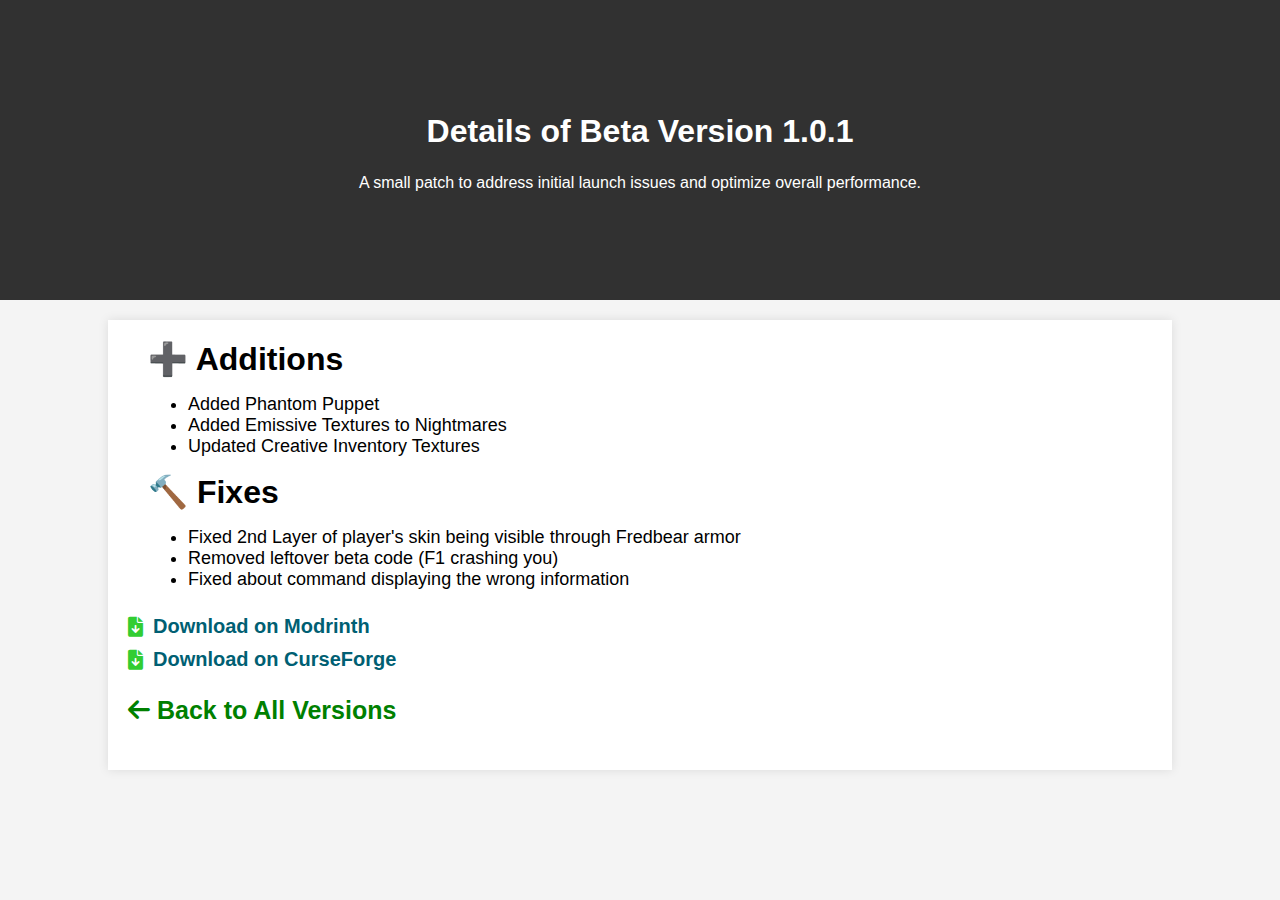
<file: versions/beta/1.0.1.html>
<!DOCTYPE html>
<html lang="en">
<head>
    <link rel="stylesheet" href="https://cdnjs.cloudflare.com/ajax/libs/font-awesome/6.0.0-beta3/css/all.min.css">
    <meta charset="UTF-8">
    <meta name="viewport" content="width=device-width, initial-scale=1.0">
    <link rel="stylesheet" href="/css/styles.css">
    <title>Beta 1.0.1 Details - Management Wanted</title>
    
    <meta content="Management Wanted Changelogs" property="og:site_name"/>
    <meta property="og:title" content="Beta Version 1.0.1 Changelog">
    <meta content="#ff0000" data-react-helmet="true" name="theme-color" />
    <meta name="og:description" content="Changelog for version 1.0.1, a small update made the same day we launched 1.0.0">
    
    <!-- Twitter -->
    <meta property="twitter:card" content="summary_large_image">
    <meta property="twitter:url" content="https://changelogs.fnafmw.com">
    <meta property="twitter:title" content="Management Wanted Changelog 1.0.1">
    <meta property="twitter:image" content="https://pbs.twimg.com/media/GPSG_yPaAAABBNb?format=jpg&name=large">
    <!-- Favicon -->
    <link rel="icon" type="image/png" href="https://teasers.ovdrstudios.com/assets/images/favicon.png">
</head>
<body>
    <div class="header" style="background: url('https://pbs.twimg.com/media/GPSG_yPaAAABBNb?format=jpg&name=large') center center / cover no-repeat; background-color: rgba(0, 0, 0, 0.8); background-blend-mode: overlay; height: 200px; padding: 50px 20px;">
        <h1>Details of Beta Version 1.0.1</h1>
        <p class="header-description">A small patch to address initial launch issues and optimize overall performance.</p>
    </div>
    <div class="container">
        <strong class="changeTitle">➕ Additions</strong>
        <ul>
            <li class="change">Added Phantom Puppet</li>
            <li class="change">Added Emissive Textures to Nightmares</li>
            <li class="change">Updated Creative Inventory Textures</li>
        </ul>
        <strong class="changeTitle">🔨 Fixes</strong>
        <ul>
            <li class="change">Fixed 2nd Layer of player's skin being visible through Fredbear armor</li>
            <li class="change">Removed leftover beta code (F1 crashing you)</li>
            <li class="change">Fixed about command displaying the wrong information</li>
        </ul>
        <div class="downloads">
            <a href="https://modrinth.com/mod/management-wanted/versions" class="download-link">
                <i class="fas fa-file-download"></i>
                Download on Modrinth
            </a>
            <a href="https://www.curseforge.com/minecraft/mc-mods/management-wanted/files" class="download-link">
                <i class="fas fa-file-download"></i>
                Download on CurseForge
            </a>
        </div>
        
       <p style="font-size: 25px;"><a href="/index.html"><i class="fas fa-arrow-left"></i> Back to All Versions</a></p>
    </div>
</body>
</html>
</file>
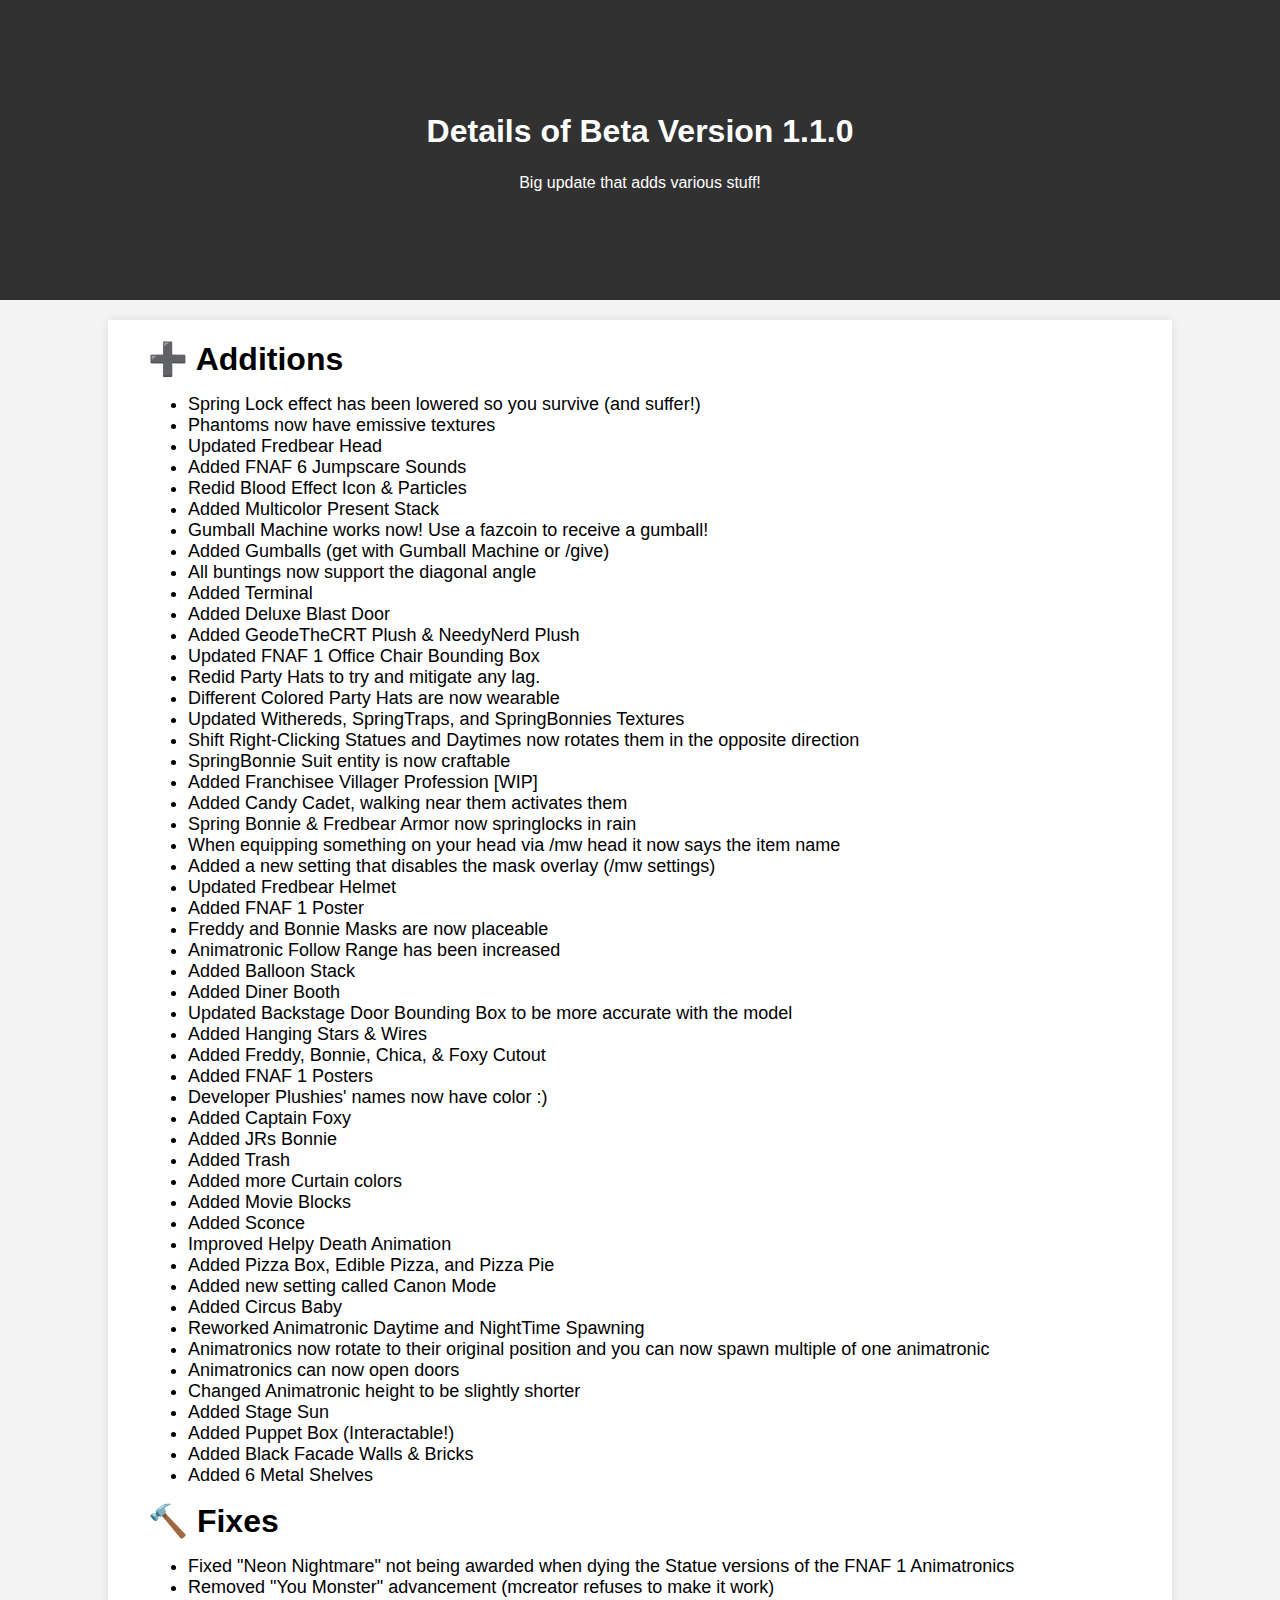
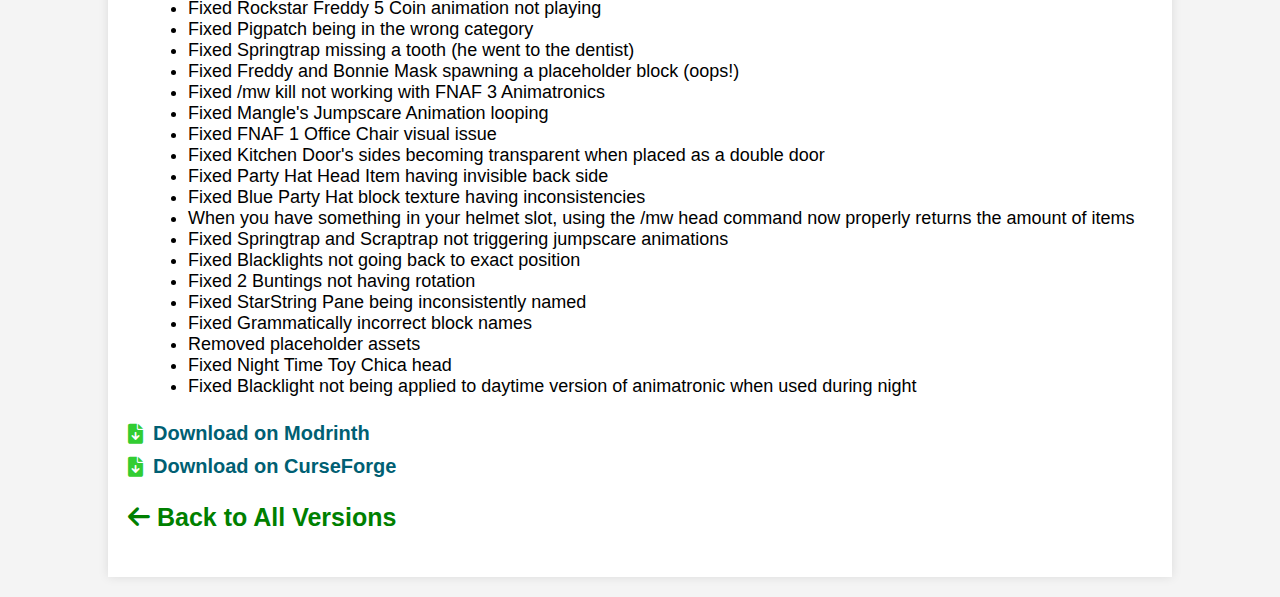
<file: versions/beta/1.1.0.html>
<!DOCTYPE html>
<html lang="en">
<head>
    <link rel="stylesheet" href="https://cdnjs.cloudflare.com/ajax/libs/font-awesome/6.0.0-beta3/css/all.min.css">
    <meta charset="UTF-8">
    <meta name="viewport" content="width=device-width, initial-scale=1.0">
    <link rel="stylesheet" href="/css/styles.css">
    <title>Beta 1.1.0 Details</title>
    
    <meta content="Management Wanted Changelogs" property="og:site_name"/>
    <meta property="og:title" content="Beta Version 1.1.0 Changelog">
    <meta content="#ff0000" data-react-helmet="true" name="theme-color" />
    <meta name="description" content="Changelog for version 1.1.0, a big update that adds lots of stuff!">
    
    <!-- Twitter -->
    <meta property="twitter:card" content="summary_large_image">
    <meta property="twitter:url" content="https://changelogs.fnafmw.com">
    <meta property="twitter:title" content="Management Wanted Changelog 1.1.0">
    <meta property="twitter:image" content="https://cdn.arrival.studio/mw/Fredbear.png">
    <!-- Favicon -->
    <link rel="icon" type="image/png" href="https://teasers.ovdrstudios.com/assets/images/favicon.png">
</head>
<body>
    <div class="header" style="background: url('https://changelogs.fnafmw.com/assets/thumbnails/beta110noText.webp') center center / cover no-repeat; background-color: rgba(0, 0, 0, 0.8); background-blend-mode: overlay; height: 200px; padding: 50px 20px;">
        <h1>Details of Beta Version 1.1.0</h1>
        <p class="header-description">Big update that adds various stuff!</p>
    </div>
    <div class="container">
        <strong class="changeTitle">➕ Additions</strong>
        <ul>
            <li class="change">Spring Lock effect has been lowered so you survive (and suffer!)</li>
            <li class="change">Phantoms now have emissive textures</li>
            <li class="change">Updated Fredbear Head</li>
            <li class="change">Added FNAF 6 Jumpscare Sounds</li>
            <li class="change">Redid Blood Effect Icon & Particles</li>
            <li class="change">Added Multicolor Present Stack</li>
            <li class="change">Gumball Machine works now! Use a fazcoin to receive a gumball!</li>
            <li class="change">Added Gumballs (get with Gumball Machine or /give)</li>
            <li class="change">All buntings now support the diagonal angle</li>
            <li class="change">Added Terminal</li>
            <li class="change">Added Deluxe Blast Door</li>
            <li class="change">Added GeodeTheCRT Plush & NeedyNerd Plush</li>
            <li class="change">Updated FNAF 1 Office Chair Bounding Box</li>
            <li class="change">Redid Party Hats to try and mitigate any lag.</li>
            <li class="change">Different Colored Party Hats are now wearable</li>
            <li class="change">Updated Withereds, SpringTraps, and SpringBonnies Textures</li>
            <li class="change">Shift Right-Clicking Statues and Daytimes now rotates them in the opposite direction</li>
            <li class="change">SpringBonnie Suit entity is now craftable</li>
            <li class="change">Added Franchisee Villager Profession [WIP]</li>
            <li class="change">Added Candy Cadet, walking near them activates them</li>
            <li class="change">Spring Bonnie & Fredbear Armor now springlocks in rain</li>
            <li class="change">When equipping something on your head via /mw head it now says the item name</li>
            <li class="change">Added a new setting that disables the mask overlay (/mw settings)</li>
            <li class="change">Updated Fredbear Helmet</li>
            <li class="change">Added FNAF 1 Poster</li>
            <li class="change">Freddy and Bonnie Masks are now placeable</li>
            <li class="change">Animatronic Follow Range has been increased</li>
            <li class="change">Added Balloon Stack</li>
            <li class="change">Added Diner Booth</li>
            <li class="change">Updated Backstage Door Bounding Box to be more accurate with the model</li>
            <li class="change">Added Hanging Stars & Wires</li>
            <li class="change">Added Freddy, Bonnie, Chica, & Foxy Cutout</li>
            <li class="change">Added FNAF 1 Posters</li>
            <li class="change">Developer Plushies' names now have color :)</li>
            <li class="change">Added Captain Foxy</li>
            <li class="change">Added JRs Bonnie</li>
            <li class="change">Added Trash</li>
            <li class="change">Added more Curtain colors</li>
            <li class="change">Added Movie Blocks</li>
            <li class="change">Added Sconce</li>
            <li class="change">Improved Helpy Death Animation</li>
            <li class="change">Added Pizza Box, Edible Pizza, and Pizza Pie</li>
            <li class="possible change">Added new setting called Canon Mode</li>
            <li class="change">Added Circus Baby</li>
            <li class="change">Reworked Animatronic Daytime and NightTime Spawning</li>
            <li class="change">Animatronics now rotate to their original position and you can now spawn multiple of one animatronic</li>
            <li class="change">Animatronics can now open doors</li>
            <li class="change">Changed Animatronic height to be slightly shorter</li>
            <li class="change">Added Stage Sun</li>
            <li class="change">Added Puppet Box (Interactable!)</li>
            <li class="change">Added Black Facade Walls & Bricks</li>
            <li class="change">Added 6 Metal Shelves</li>
        </ul>
        <strong class="changeTitle">🔨 Fixes</strong>
        <ul>
            <li class="change">Fixed "Neon Nightmare" not being awarded when dying the Statue versions of the FNAF 1 Animatronics</li>
            <li class="change">Removed "You Monster" advancement (mcreator refuses to make it work)</li>
            <li class="change">Fixed Rockstar Freddy 5 Coin animation not playing</li>
            <li class="change">Fixed Pigpatch being in the wrong category</li>
            <li class="change">Fixed Springtrap missing a tooth (he went to the dentist)</li>
            <li class="change">Fixed Freddy and Bonnie Mask spawning a placeholder block (oops!)</li>
            <li class="change">Fixed /mw kill not working with FNAF 3 Animatronics</li>
            <li class="change">Fixed Mangle's Jumpscare Animation looping</li>
            <li class="change">Fixed FNAF 1 Office Chair visual issue</li>
            <li class="change">Fixed Kitchen Door's sides becoming transparent when placed as a double door</li>
            <very">
            <li class="change">Fixed Party Hat Head Item having invisible back side</li>
            <li class="change">Fixed Blue Party Hat block texture having inconsistencies</li>
            <li class="change">When you have something in your helmet slot, using the /mw head command now properly returns the amount of items</li>
            <li class="change">Fixed Springtrap and Scraptrap not triggering jumpscare animations</li>
            <li class="change">Fixed Blacklights not going back to exact position</li>
            <li class="change">Fixed 2 Buntings not having rotation</li>
            <li class="change">Fixed StarString Pane being inconsistently named</li>
            <li class="change">Fixed Grammatically incorrect block names</li>
            <li class="change">Removed placeholder assets</li>
            <li class="change">Fixed Night Time Toy Chica head</li>
            <li class="change">Fixed Blacklight not being applied to daytime version of animatronic when used during night</li>
        </ul>
        
        <div class="downloads">
            <a href="https://modrinth.com/mod/management-wanted/versions" class="download-link">
                <i class="fas fa-file-download"></i>
                Download on Modrinth
            </a>
            <a href="https://www.curseforge.com/minecraft/mc-mods/management-wanted/files" class="download-link">
                <i class="fas fa-file-download"></i>
                Download on CurseForge
            </a>
        </div>
        
       <p style="font-size: 25px;"><a href="/index.html"><i class="fas fa-arrow-left"></i> Back to All Versions</a></p>
    </div>
</body>
</html>
</file>
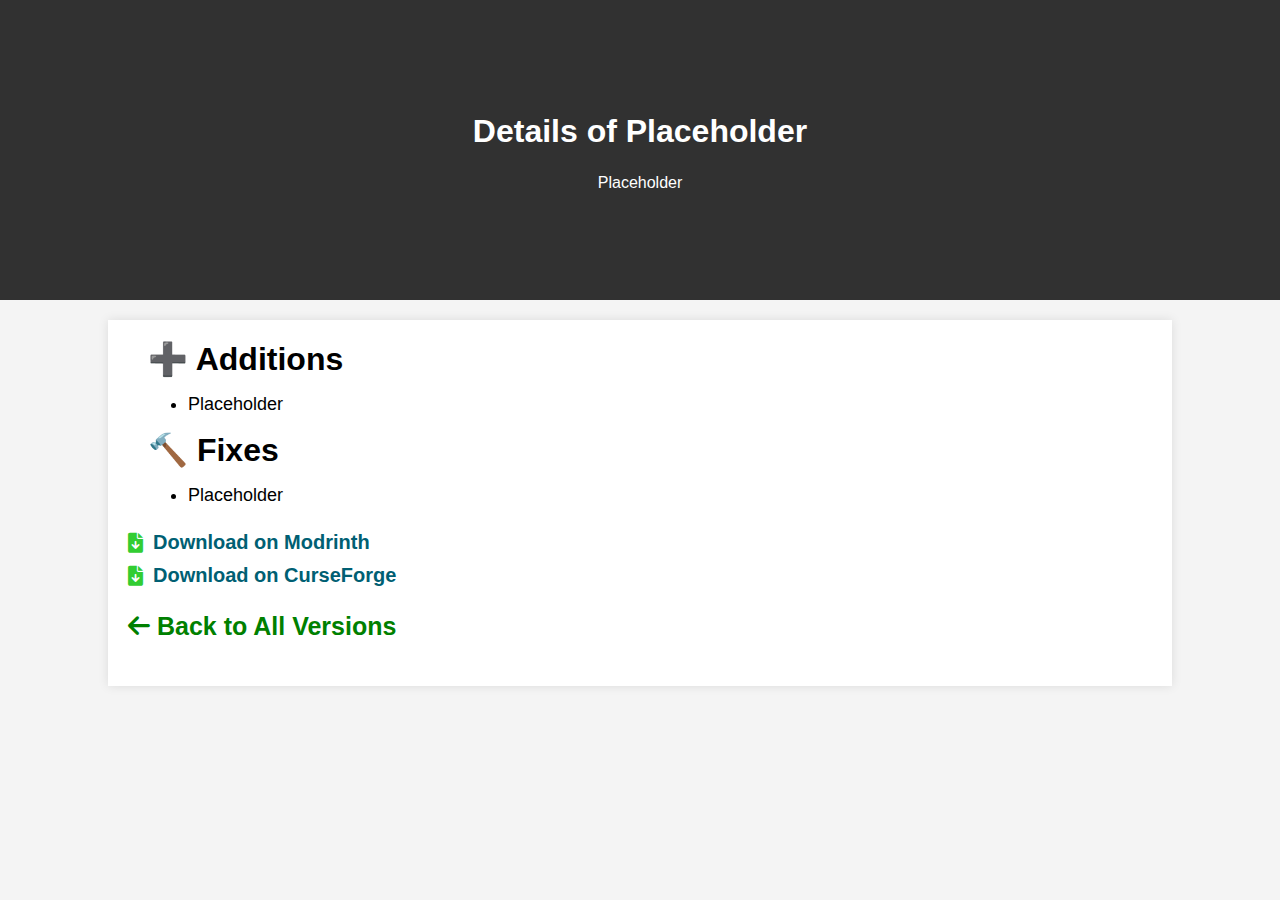
<file: versions/beta/placeholder.html>
<!DOCTYPE html>
<html lang="en">
<head>
    <link rel="stylesheet" href="https://cdnjs.cloudflare.com/ajax/libs/font-awesome/6.0.0-beta3/css/all.min.css">
    <meta charset="UTF-8">
    <meta name="viewport" content="width=device-width, initial-scale=1.0">
    <link rel="stylesheet" href="/css/styles.css">
    <title>Placeholder</title>
    
    <meta content="Management Wanted Changelogs" property="og:site_name"/>
    <meta property="og:title" content="Beta Version 1.1.0 Changelog">
    <meta content="#ff0000" data-react-helmet="true" name="theme-color" />
    <meta name="description" content="Changelog for version 1.1.0, a big update that adds lots of stuff!">
    
    <!-- Twitter -->
    <meta property="twitter:card" content="summary_large_image">
    <meta property="twitter:url" content="https://changelogs.fnafmw.com">
    <meta property="twitter:title" content="Management Wanted Changelog 1.1.0">
    <meta property="twitter:image" content="https://cdn.arrival.studio/mw/Fredbear.png">
    <!-- Favicon -->
    <link rel="icon" type="image/png" href="https://teasers.ovdrstudios.com/assets/images/favicon.png">
</head>
<body>
    <div class="header" style="background: url('https://pbs.twimg.com/media/GPSG_yPaAAABBNb?format=jpg&name=large') center center / cover no-repeat; background-color: rgba(0, 0, 0, 0.8); background-blend-mode: overlay; height: 200px; padding: 50px 20px;">
        <h1>Details of Placeholder</h1>
        <p class="header-description">Placeholder</p>
    </div>
    <div class="container">
        <strong class="changeTitle">➕ Additions</strong>
        <ul>
          <li class="change">Placeholder</li>
        </ul>
        <strong class="changeTitle">🔨 Fixes</strong>
        <ul>
            <li class="change">Placeholder</li>
        </ul>
        
        <div class="downloads">
            <a href="https://modrinth.com/mod/management-wanted/versions" class="download-link">
                <i class="fas fa-file-download"></i>
                Download on Modrinth
            </a>
            <a href="https://www.curseforge.com/minecraft/mc-mods/management-wanted/files" class="download-link">
                <i class="fas fa-file-download"></i>
                Download on CurseForge
            </a>
        </div>
        
       <p style="font-size: 25px;"><a href="/index.html"><i class="fas fa-arrow-left"></i> Back to All Versions</a></p>
    </div>
</body>
</html>
</file>
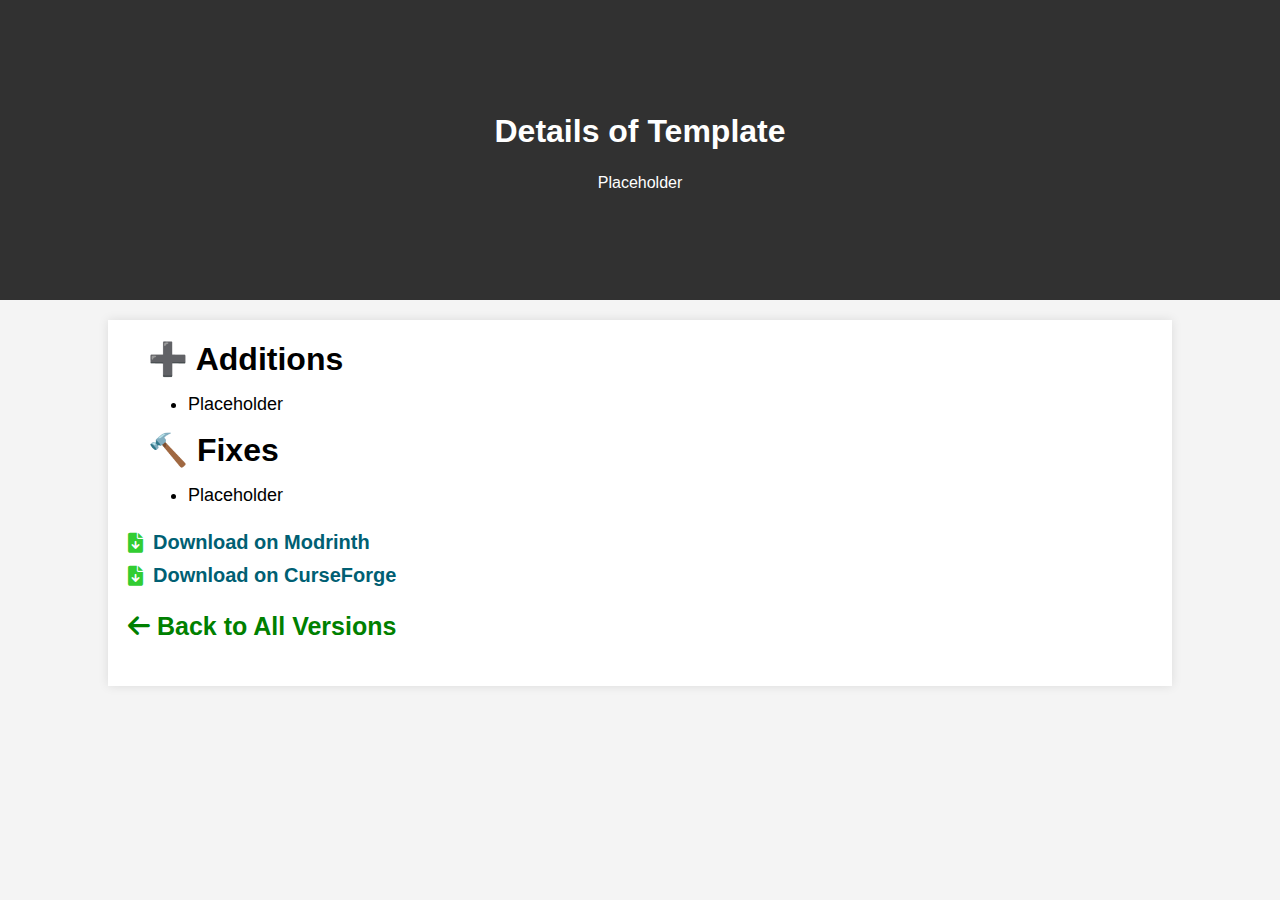
<file: versions/beta/template.html>
<!DOCTYPE html>
<html lang="en">
<head>
    <link rel="stylesheet" href="https://cdnjs.cloudflare.com/ajax/libs/font-awesome/6.0.0-beta3/css/all.min.css">
    <meta charset="UTF-8">
    <meta name="viewport" content="width=device-width, initial-scale=1.0">
    <link rel="stylesheet" href="/css/styles.css">
    <title>Template - Management Wanted</title>
    
    <meta content="Management Wanted Changelogs" property="og:site_name"/>
    <meta property="og:title" content="Beta Version 1.1.0 Changelog">
    <meta content="#ff0000" data-react-helmet="true" name="theme-color" />
    <meta name="description" content="Changelog for version 1.1.0, a big update that adds lots of stuff!">
    
    <!-- Twitter -->
    <meta property="twitter:card" content="summary_large_image">
    <meta property="twitter:url" content="https://changelogs.fnafmw.com">
    <meta property="twitter:title" content="Management Wanted Changelog 1.1.0">
    <meta property="twitter:image" content="https://cdn.arrival.studio/mw/Fredbear.png">
    <!-- Favicon -->
    <link rel="icon" type="image/png" href="https://teasers.ovdrstudios.com/assets/images/favicon.png">
</head>
<body>
    <div class="header" style="background: url('https://pbs.twimg.com/media/GPSG_yPaAAABBNb?format=jpg&name=large') center center / cover no-repeat; background-color: rgba(0, 0, 0, 0.8); background-blend-mode: overlay; height: 200px; padding: 50px 20px;">
        <h1>Details of Template</h1>
        <p class="header-description">Placeholder</p>
    </div>
    <div class="container">
        <strong class="changeTitle">➕ Additions</strong>
        <ul>
          <li class="change">Placeholder</li>
        </ul>
        <strong class="changeTitle">🔨 Fixes</strong>
        <ul>
            <li class="change">Placeholder</li>
        </ul>
        
        <div class="downloads">
            <a href="https://modrinth.com/mod/management-wanted/versions" class="download-link">
                <i class="fas fa-file-download"></i>
                Download on Modrinth
            </a>
            <a href="https://www.curseforge.com/minecraft/mc-mods/management-wanted/files" class="download-link">
                <i class="fas fa-file-download"></i>
                Download on CurseForge
            </a>
        </div>
        
       <p style="font-size: 25px;"><a href="/index.html"><i class="fas fa-arrow-left"></i> Back to All Versions</a></p>
    </div>
</body>
</html>
</file>
<file: css/styles.css>
body {
    font-family: Arial, sans-serif;
    background-color: #f4f4f4;
    margin: 0;
    padding: 0;
}

.header {
    display: flex;
    flex-direction: column;
    justify-content: center;
    align-items: center;
    height: 200px; /* Adjusted from previous examples */
    padding: 20px;
    background: url('https://cdn.arrival.studio/mw/Fredbear.png') center center / cover no-repeat;
    background-color: rgba(0, 0, 0, 0.5); /* Dark overlay */
    background-blend-action: overlay;
    color: #fff; /* Ensures text is white */
}


.header-description {
    color: #ffff
    font-size: 16px; /* Appropriate text size */
    margin-top: 2.5px; /* Space between the title and description. Originally 5 */
    text-align: center; /* Center alignment for the text */
    max-width: 80%; /* Limits the width of the description text for better readability */
    margin-left: auto; /* Together with margin-right: auto, centers the text block */
    margin-right: auto;
}


.search-box {
    width: 100%; /* Ensures the search box takes full width of its container */
    max-width: 400px; /* Optional: constrains the maximum width of the search box */
    display: flex;
    justify-content: center;
    margin-top: 10px; /* Adds space between the title and the search box */
}

.search-box input[type="text"] {
    flex-grow: 1; /* Allows the input to expand to fill available space */
    border: 2px solid #ccc;
    padding: 8px;
    border-radius: 10px;
    outline: none;
}

.search-box button {
    padding: 8px 10px;
    background: #555;
    color: white;
    border: none;
    border-radius: 10px;
    cursor: pointer;
    margin-left: 8px; /* Ensures some space between the input and the button */
}

.search-box button:hover {
    background: #666;
}

.container {
    width: 80%;
    margin: 20px auto;
    background: white;
    padding: 20px;
    box-shadow: 0 0 10px rgba(0,0,0,0.1);
}

.release-image {
    width: 100%; /* Full width of the container */
    max-width: 300px; /* Limits the size to maintain appearance */
    height: auto; /* Maintain aspect ratio */
    border-radius: 8px; /* Optional: rounded corners for aesthetics */
    margin-right: 20px; /* Adds some space between the image and the text */
    display: block; /* Ensures it behaves like a block element */
    float: left; /* Aligns the image to the left of the text */
}

.release {
    clear: both; /* Clears the float, adjusting layout for subsequent content */
    padding: 20px; /* Adds padding around each release for spacing */
    border-bottom: 1px solid #ccc; /* Optional: adds a line separator between releases */
    margin-bottom: 20px; /* Space between releases */
    overflow: hidden; /* Ensures the container does not collapse around the floated image */
}

.release-description {
    font-size: 14px; /* Adjust font size as needed */
    color: #666; /* A softer color for readability */
    margin-top: 5px; /* Space between the title and description */
}

.release-date {
    color: gray; /* Sets the text and icon color to gray */
    font-size: 16px; /* Match the font size to your layout needs */
    margin-top: 5px; /* Provides space between the description and the date */
}

.release-date i {
    margin-right: 5px; /* Adds space between the icon and the text */
}

.new-update {
    background-color: #E6E6E6;  /* Yellow background */
    color: black;  /* Text color */
    border-radius: 5px;  /* Rounded corners */
    padding: 5px 10px;  /* Top and bottom, Left and right padding */
    font-weight: bold;  /* Bold text */
    margin-left: 8px;  /* Space between the label and the preceding text */
    font-size: 0.8em;  /* Smaller font size relative to surrounding text */
}

@media (max-width: 600px) {
    .release-image {
        width: 100%; /* Full width on small screens */
        max-width: none; /* Removes max-width */
        float: none; /* Stops floating */
        display: block; /* Keeps block display */
        margin: 0 auto 20px; /* Centers the image and adds space below before text */
    }
}

.release h2 {
    color: #333;
    border-bottom: 2px solid #eee;
    padding-bottom: 10px;
}

a {
    color: green;
    font-weight: bold;
    text-decoration: none;
}

a:hover {
    text-decoration: underline;
}

.changeTitle {
    margin-left: 20px;
    font-size: 32px;
}

.change {
    margin-left: 20px;
    font-size: 18px;
}

.downloads {
    margin-bottom: 25px; /* Space above the 'Back to All Versions' link */
    margin-top: 25px; /* Space above the 'Back to All Versions' link */
}

.download-link {
    display: block; /* Makes each link take the full width and stack */
    color: #005f73; /* Color matching 'Back to All Versions' */
    text-decoration: none; /* Removes underline */
    font-size: 20px; /* Matches the font size of 'Back to All Versions' */
    margin-bottom: 10px; /* Space between each download link */
    position: relative; /* Needed for absolute positioning of the icon */
    padding-left: 25px; /* Space for the icon */
}

.download-link i {
    position: absolute; /* Absolute positioning relative to the link */
    left: 0; /* Position icon to the far left of the text */
    top: 50%; /* Center vertically */
    transform: translateY(-50%); /* Fine-tune vertical alignment */
    color: #32CD32; /* Simple green color for the icon */
}
</file>
